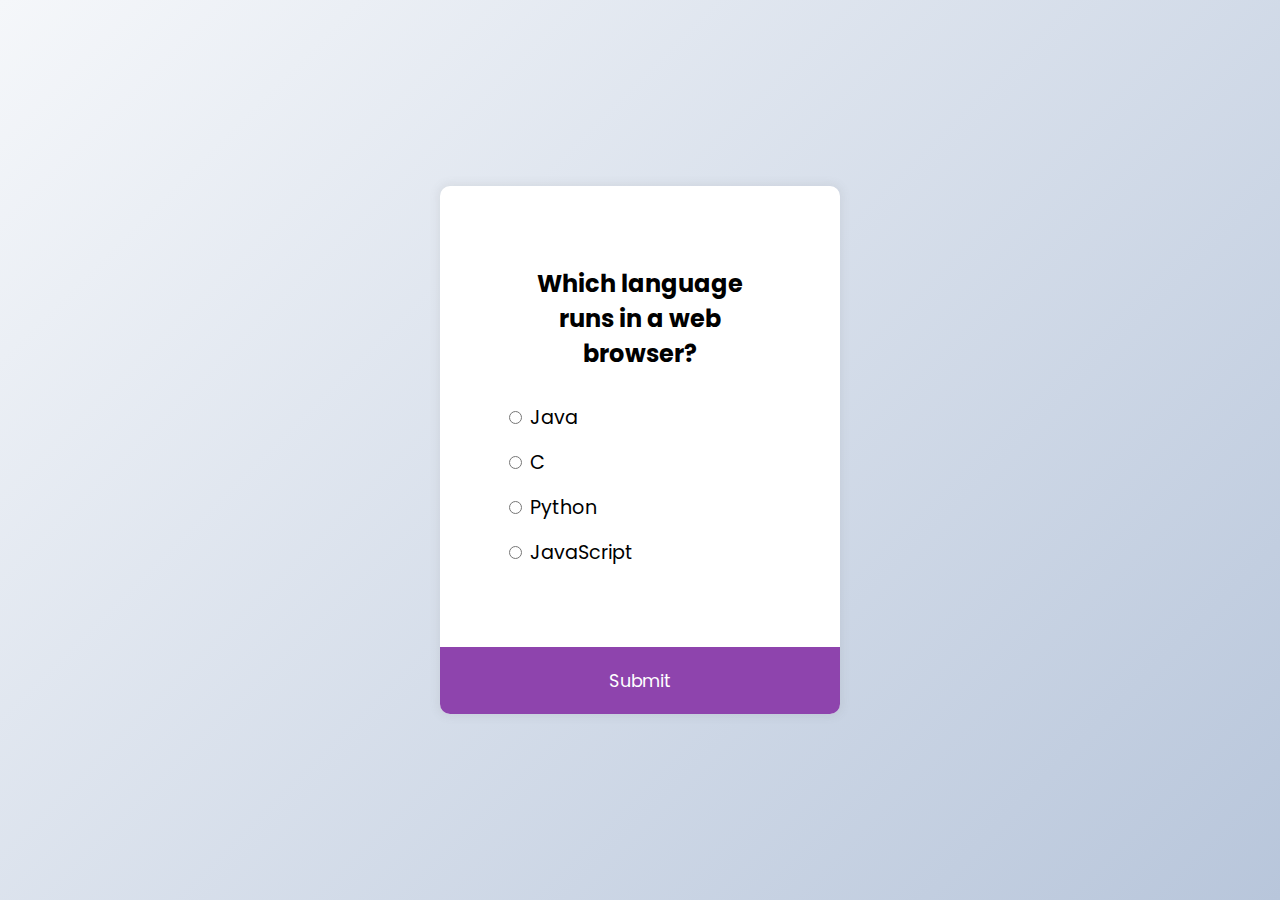
<file: Week-2/index.html>
<!DOCTYPE html>
<html lang="en">
<head>
    <meta charset="UTF-8">
    <meta http-equiv="X-UA-Compatible" content="IE=edge">
    <meta name="viewport" content="width=device-width, initial-scale=1.0">
        <link rel="stylesheet" href="/Week-2/style.css" />

    <title>Quiz App</title>
</head>
<body>
    <div class="quiz-container" id="quiz">
        <div class="quiz-header">
            <h2 id="question">Question text</h2>
            <ul>
                <li>
                    <input type="radio" name="answer" id="a" class="answer">
                    <label for="a" id="a_text">Question</label>
                </li>
                <li>
                    <input type="radio" name="answer" id="a" class="answer">
                    <label for="b" id="b_text">Question</label>
                </li>
                <li>
                    <input type="radio" name="answer" id="a" class="answer">
                    <label for="c" id="c_text">Question</label>
                </li>
                <li>
                    <input type="radio" name="answer" id="a" class="answer">
                    <label for="d" id="d_text">Question</label>
                </li>
                
            </ul>
        </div>
        <button id="submit">Submit</button>
    </div>
    <script src="index.js"></script>
</body>
</html>
</file>
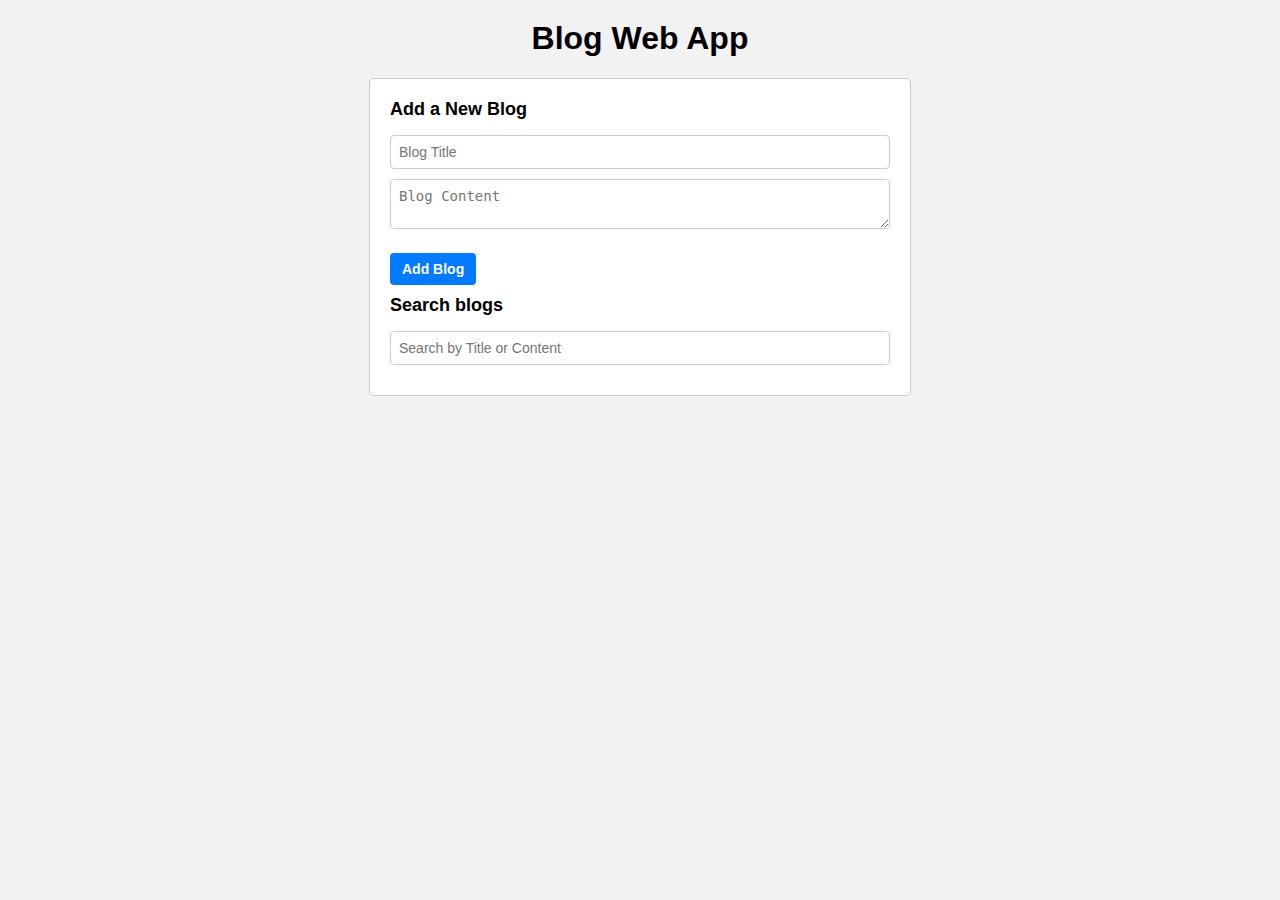
<file: Week-1/project1/index.html>
<!DOCTYPE html>
<html lang="en">
<head>
    <meta charset="UTF-8">
    <meta http-equiv="X-UA-Compatible" content="IE=edge">
    <meta name="viewport" content="width=device-width, initial-scale=1.0">
    <title>Blog Web App</title>
    <link rel="stylesheet" href="/Week-1/project1/style.css" />

</head>
<body>
<h1>Blog Web App</h1>





    <div class="container">
        <h2>Add a New Blog</h2>
        <div class="input-group">
            <input type="text" id="blogTitleInput" placeholder="Blog Title">
        </div>
        <div class="input-group">
            <textarea id="blogContentInput" placeholder="Blog Content"></textarea>
        </div>
<div class="input-group">
    <button id="addBlogButton">Add Blog</button>
    </div>

    <h2>Search blogs</h2>
    <div class="input-group search">
        <input type="text" id="searchInput" placeholder="Search by Title or Content">
    </div>
    <div id="blogsContainer"></div>

</div>
</body>
<script src="/Week-1/project1/index.js"></script>

</html>
</file>
<file: Week-2/style.css>
@import url('https://fonts.googleapis.com/css2?family=Poppins:wght@200;400&display=swap');

* {
  box-sizing: border-box;
}

body {
  background-color: #b8c6db;
  background-image: linear-gradient(315deg, #b8c6db 0%, #f5f7fa 100%);
  font-family: 'Poppins', sans-serif;
  display: flex;
  align-items: center;
  justify-content: center;
  height: 100vh;
  overflow: hidden;
  margin: 0;
}

.quiz-container {
  background-color: #fff;
  border-radius: 10px;
  box-shadow: 0 0 10px 2px rgba(100, 100, 100, 0.1);
  width: 400px;
  overflow: hidden;
}

.quiz-header {
  padding: 4rem;
}

h2 {
  padding: 1rem;
  text-align: center;
  margin: 0;
}

ul {
  list-style-type: none;
  padding: 0;
}

ul li {
  font-size: 1.2rem;
  margin: 1rem 0;
}

ul li label {
  cursor: pointer;
}

button {
  background-color: #8e44ad;
  color: #fff;
  border: none;
  display: block;
  width: 100%;
  cursor: pointer;
  font-size: 1.1rem;
  font-family: inherit;
  padding: 1.3rem;
}

button:hover {
  background-color: #732d91;
}

button:focus {
  outline: none;
  background-color: #5e3370;
}
</file>
<file: Week-1/project1/style.css>
body {
      font-family: Arial, sans-serif;
      margin: 0;
      padding: 20px;
      background-color: #f2f2f2;
    }
    
    h1 {
      margin-top: 0;
      text-align: center;
    }
    
    .container {
      max-width: 500px;
      margin: 0 auto;
      background-color: #fff;
      border: 1px solid #ccc;
      border-radius: 5px;
      padding: 20px;
    }
    
    #blogsContainer {
        background-color: #444f5c;
      display: flex;
      flex-wrap: wrap;
      justify-content: space-between;
    }
    
    .blogCard {
      width: 400px;
      margin-bottom: 20px;
      margin-top: 35px;
      margin-inline-start: 4%;
      padding: 30px;
      border: 1px solid #ccc;
      
      border-radius: 5px;
      background-color: #fff;
      box-shadow: 0 2px 4px rgba(0, 0, 0, 0.1);
    }
    
    
    h2 {
      margin-top: 0;
      font-size: 18px;
    }
    
    p {
      margin-top: 10px;
      font-size: 14px;
      line-height: 1.5;
    }
    
    button {
      margin-top: 10px;
      padding: 8px 12px;
      font-size: 14px;
      font-weight: bold;
      color: #fff;
      background-color: #007bff;
      border: none;
      border-radius: 4px;
      cursor: pointer;
    }
    
    button:hover {
      background-color: #0056b3;
    }
    
    input[type="text"],
    textarea {
      width: 100%;
      padding: 8px;
      font-size: 14px;
      border: 1px solid #ccc;
      border-radius: 4px;
      box-sizing: border-box;
      resize: vertical;
    }
    
    input[type="text"]:focus,
    textarea:focus {
      outline: none;
      border-color: #007bff;
    }
    
    .input-group {
      margin-bottom: 10px;
    }

    .input-group.search {
      display: flex;
      align-items: center;
    }
    
    .input-group.search input[type="text"] {
      flex: 1;
    }
</file>
